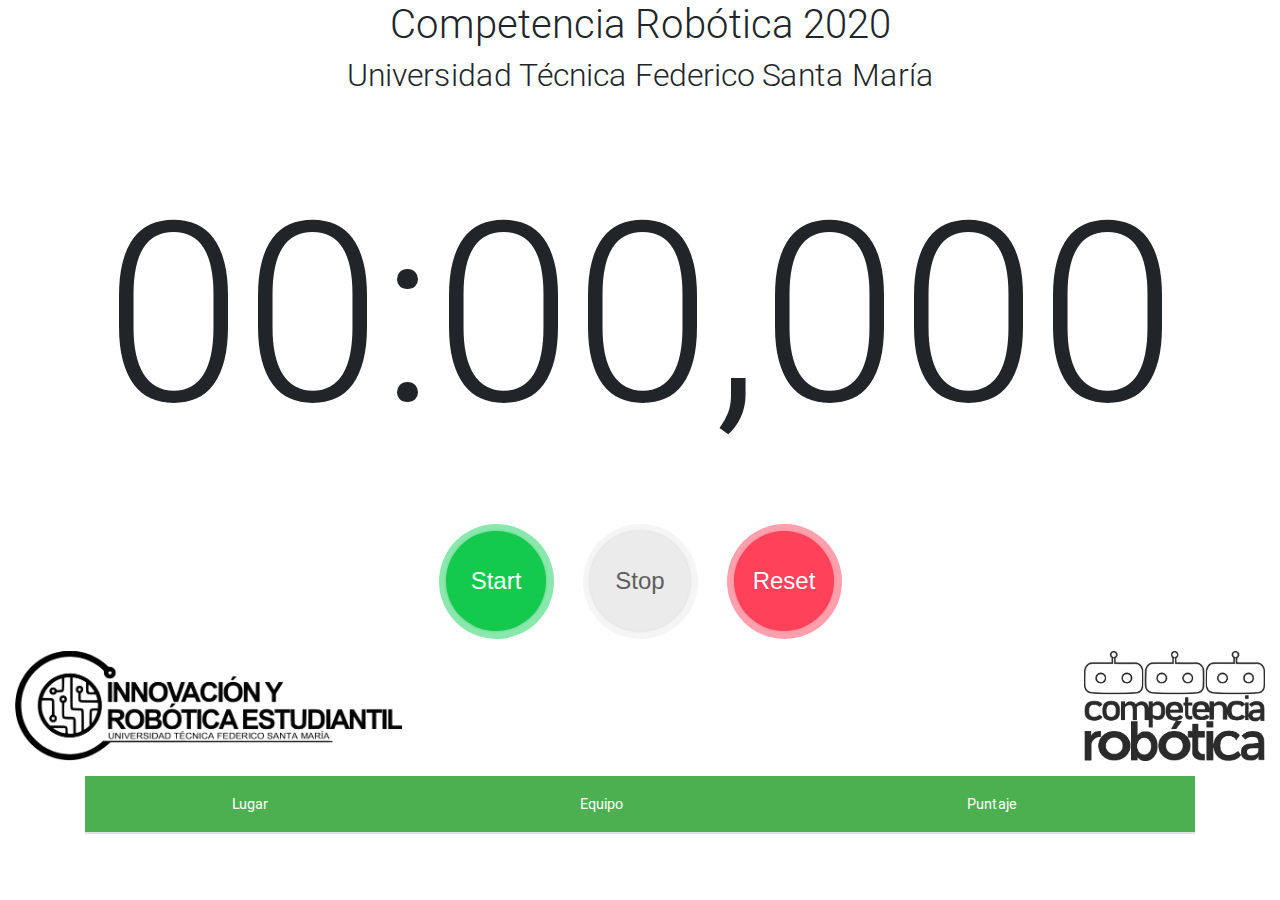
<file: index.html>
<!DOCTYPE html>
<html lang="en">
<head>
    
    <meta charset="UTF-8">
    <link href='img/favicon.png' rel='shortcut icon'>
    <title>Timer CoR</title>
    <link href="./style.css" rel="stylesheet">
    
    <!-- *** -->
    <meta name="viewport" content="width=device-width, initial-scale=1, shrink-to-fit=no">
    <meta http-equiv="x-ua-compatible" content="ie=edge">
    <link rel="stylesheet" href="https://use.fontawesome.com/releases/v5.7.0/css/all.css">
    <!-- Bootstrap core CSS -->
    <link href="css/bootstrap.min.css" rel="stylesheet">
    <!-- Material Design Bootstrap -->
    <link href="css/mdb.min.css" rel="stylesheet">
    <!-- Your custom styles (optional) -->
    <link href="css/style.css" rel="stylesheet">
    <!-- *** -->
    
</head>
    

    

<body>
<h1 align="center">Competencia Robótica 2020</h1> 
<h2 align="center">Universidad Técnica Federico Santa María</h2> 

<br>
<br>
<br>
<ul class="countdown">
    <li>
        <span id='timer'>00:00,000</span>
        
    </li>
</ul>
<br>


  
<div align="center" class="clock-buttons">
    <button onclick='startTimer()' type="button" class="clock-button clock-button--start">
        <span class="clock-button__text">Start</span>
    </button>

    <button onclick='stopTimer()' type="button" class="clock-button">
        <span class="clock-button__text">Stop</span>
    </button>

    <button onclick='clearTimer()' type="button" class="clock-button clock-button--pause">
        <span class="clock-button__text">Reset</span>
    </button>
</div>
    
<a href="#"><img id="logo_l" src="img/logos/IRE_negro.png"></a>
<a href="#"><img id="logo_r" src="img/logos/cor_negro.png"></a>


    <!--<div style="background-image: url('fondo_4k.png');">-->
<div class="container text-center my-4">
<br>
<br>
<br>
<br>



    
    <!--
    <p class="font-weight-bold">Puntajes Categoría Robotracer</p>
    <p><button onclick="sortTable()">Ordenar</button></p>
        
    <a class="btn btn-primary mb-4" href="https://docs.google.com/spreadsheets/d/1kFyi2N_Akc1qW10yGpQQiRglSibKKtVjR7Dvw4kYXaU/edit?usp=sharing" role="button" target="_blank">Click to see the source sheet</a>
        
    -->


    <!-- Table  -->
    <table class="table table bordered table-striped" id="testTable">
        <!-- Table head -->
        <thead>
          <tr>
            <th>Lugar</th>
            <th>Equipo</th>
            <th>Puntaje</th>
          </tr>
        </thead>
        <!-- Table head -->

        <!-- Table body -->
        <tbody id="demo">


        </tbody>
        <!-- Table body -->
    </table>
    <!-- Table  -->

    </div>

    <!-- Start your project here-->
      
    <!-- /Start your project here-->

    <!-- SCRIPTS -->
    <!-- JQuery -->
    <script type="text/javascript" src="js/jquery-3.3.1.min.js"></script>
    <!-- Bootstrap tooltips -->
    <script type="text/javascript" src="js/popper.min.js"></script>
    <!-- Bootstrap core JavaScript -->
    <script type="text/javascript" src="js/bootstrap.min.js"></script>
    <!-- MDB core JavaScript -->
    <script type="text/javascript" src="js/mdb.min.js"></script>



<script type="text/javascript">
   
   //$.getJSON("https://spreadsheets.google.com/feeds/list/1kFyi2N_Akc1qW10yGpQQiRglSibKKtVjR7Dvw4kYXaU/od6/public/values?alt=json",
    $.getJSON("https://spreadsheets.google.com/feeds/list/1kFyi2N_Akc1qW10yGpQQiRglSibKKtVjR7Dvw4kYXaU/3/public/values?alt=json", 
     
    function(data) {
        var sheetData = data.feed.entry;
        var i;
        
        for (i = 0; i < sheetData.length; i++) {
            var name = data.feed.entry[i]['gsx$_cn6ca']['$t'];
            var age = data.feed.entry[i]['gsx$_cokwr']['$t'];
            var email = data.feed.entry[i]['gsx$_cpzh4']['$t'];
            document.getElementById('demo').innerHTML += ('<tr>' + '<td>' + name + '</td>' + '<td>' + age + '</td>' + '<td>' + email + '</td>' + '</tr>');
        }
        
        var table, rows, switching, i, x, y, shouldSwitch;
        table = document.getElementById("testTable");
        switching = true;
        /*Make a loop that will continue until
        no switching has been done:*/
        
        while (switching) {
            //start by saying: no switching is done:
            switching = false;
            rows = table.rows;
            /*Loop through all table rows (except the
            first, which contains table headers):*/
            
            for (i = 1; i < (rows.length - 1); i++) {
                //start by saying there should be no switching:
                shouldSwitch = false;
                /*Get the two elements you want to compare,
                one from current row and one from the next:*/
                x = rows[i].getElementsByTagName("TD")[0];
                y = rows[i + 1].getElementsByTagName("TD")[0];
                //check if the two rows should switch place:
                if (Number(x.innerHTML) > Number(y.innerHTML)) {
                    //if so, mark as a switch and break the loop:
                    shouldSwitch = true;
                    break;
                }
            }
            
            if (shouldSwitch) {
                /*If a switch has been marked, make the switch
                and mark that a switch has been done:*/
                rows[i].parentNode.insertBefore(rows[i + 1], rows[i]);
                switching = true;
            }
        }
    });
        
    
                            
</script>



    <!--
    <script class="source" type="text/javascript">  
        Poner un texto bonito aqui :s
    </script>
    -->
    
    <!--
    <script class="source" type="text/javascript">
        
        $('.countdown').downCount({
            date: '06/10/2013 12:00:00',
            offset: +10
        }, function () {
            alert('WOOT WOOT, done!');
        });
        
    </script>
    <a href="https://github.com/sonnyt/downCount" class="btn">Fork Me</a>
    


    -->
    
<script src="./script.js"></script> 
    
</body>
</html>
</file>
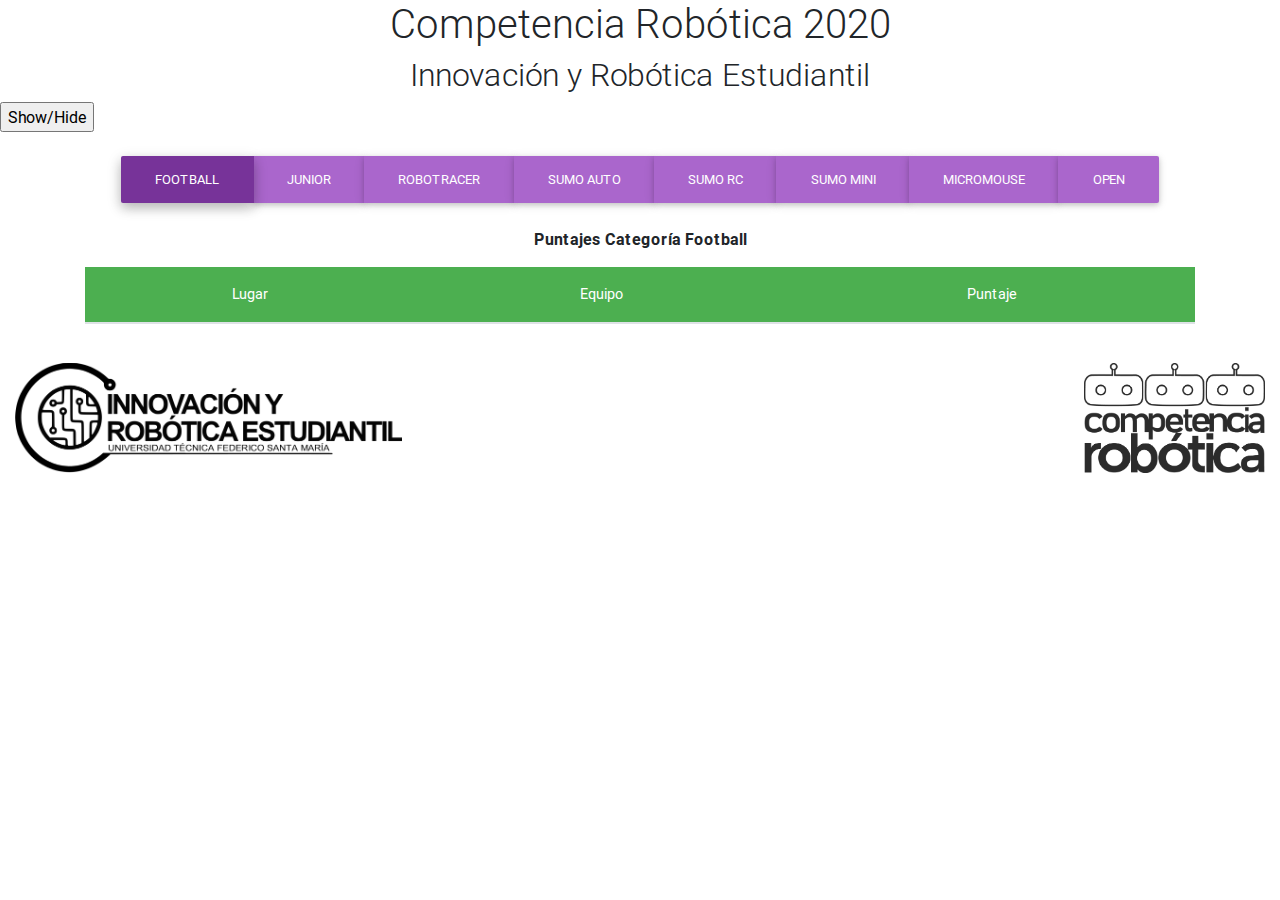
<file: scores.html>
<!DOCTYPE html>
<html lang="en">

<head>
    <meta charset="utf-8">
    <meta http-equiv="refresh" content="30" >
    <link href='img/favicon.png' rel='shortcut icon'>
    <meta name="viewport" content="width=device-width, initial-scale=1, shrink-to-fit=no">
    <meta http-equiv="x-ua-compatible" content="ie=edge">
    <title>Timer CoR</title>
    <link href="./style.css" rel="stylesheet">
    <!-- <link href="./style.css" rel="stylesheet"> -->
    <!-- Font Awesome -->
    <link rel="stylesheet" href="https://use.fontawesome.com/releases/v5.7.0/css/all.css">
    <!-- Bootstrap core CSS -->
    <link href="css/bootstrap.min.css" rel="stylesheet">
    <!-- Material Design Bootstrap -->
    <link href="css/mdb.min.css" rel="stylesheet">
    <!-- Your custom styles (optional) -->
    <link href="css/style.css" rel="stylesheet">
</head>
    

    

<body>
<h1 align="center">Competencia Robótica 2020</h1> 
<h2 align="center">Innovación y Robótica Estudiantil</h2> 
    
    
    

<div>
  <input type="button" id="clickme" value="Show/Hide" />
</div>


<div class="container text-center my-4">
    <div class="btn-group btn-group-toggle" data-toggle="buttons">
    <label class="btn btn-secondary active">
    <input type="radio" name="options" id="option1" autocomplete="off" checked> Football
    </label>
    <label class="btn btn-secondary">
    <input type="radio" name="options" id="option2" autocomplete="off"> Junior
    </label>
    <label class="btn btn-secondary">
    <input type="radio" name="options" id="option3" autocomplete="off"> Robotracer
    </label>
    <label class="btn btn-secondary">
    <input type="radio" name="options" id="option4" autocomplete="off" onclick="ranking()"> Sumo Auto
    </label>
    <label class="btn btn-secondary">
    <input type="radio" name="options" id="option5" autocomplete="off" onclick="ranking()"> Sumo RC
    </label>
    <label class="btn btn-secondary">
    <input type="radio" name="options" id="option6" autocomplete="off" onclick="ranking()"> Sumo Mini
    </label>
    <label class="btn btn-secondary">
    <input type="radio" name="options" id="option7" autocomplete="off" onclick="ranking()"> Micromouse
    </label>
    <label class="btn btn-secondary">
    <input type="radio" name="options" id="option8" autocomplete="off" onclick="ranking()"> Open
    </label>
    </div>
</div>
    
    
<div class="container text-center my-4">

    <p class="font-weight-bold">Puntajes Categoría Football</p>
    
    <!-- Table  -->
    <table class="table table bordered table-striped" id="testTable">
        <!-- Table head -->
        <thead>
          <tr>
            <th>Lugar</th>
            <th>Equipo</th>
            <th>Puntaje</th>
          </tr>
        </thead>
        <!-- Table head -->

        <!-- Table body -->
        <tbody id="demo">


        </tbody>
        <!-- Table body -->
    </table>
    <!-- Table  -->

</div>



    
    <a href="#"><img id="logo_l" src="img/logos/IRE_negro.png"></a>
    <a href="#"><img id="logo_r" src="img/logos/cor_negro.png"></a>
    



    <!-- Start your project here-->
      
    <!-- /Start your project here-->

    <!-- SCRIPTS -->
    <!-- JQuery -->
<script type="text/javascript" src="js/jquery-3.3.1.min.js"></script>
    <!-- Bootstrap tooltips -->
<script type="text/javascript" src="js/popper.min.js"></script>
<!-- Bootstrap core JavaScript -->
<script type="text/javascript" src="js/bootstrap.min.js"></script>
<!-- MDB core JavaScript -->
<script type="text/javascript" src="js/mdb.min.js"></script>  
<script src="./script.js"></script> 
    
</body>
</html>
</file>
<file: style.css>
@import url(http://fonts.googleapis.com/css?family=Open+Sans:300,400);

/*
@font-face {
  font-family: UbuntuMono;
  src: url(font/Ubuntu-Mono.ttf);
}
*/

body {
    background: #363f48;
    color: white;
    font: normal 12px 'Open Sans', sans-serif;
    margin-top: 30px;
}

h1 {
   font-size: 300%;
}

ul.countdown {
    list-style: none;
    margin: 100px 0;
    padding: 0;
    display: block;
    text-align: center;
}

ul.countdown li {
    display: inline-block;
}

ul.countdown li span {
    font-size: 250px;
    font-weight: 300;
    line-height: 80px;
}

ul.countdown li.seperator {
    font-size: 80px;
    line-height: 70px;
    vertical-align: top;
}

ul.countdown li p {
    color: #a7abb1;
    font-size: 14px;
}

a {
    color: #76949F;
    text-decoration: none;
}

a:hover {
    text-decoration: underline;
}

.source {
    width: 405px;
    margin: 0 auto;
    background: #4f5861;
    color: #a7abb1;
    font-weight: bold;
    display: block;
    white-space: pre;
    -webkit-border-radius: 3px;
       -moz-border-radius: 3px;
            border-radius: 3px;
}

/*
.btn {
    background: #f56c4c;
    margin: 40px auto;
    padding: 12px;
    display: block;
    width: 100px;
    color: white;
    text-align: center;
    text-transform: uppercase;
    font-weight: bold;
    text-decoration: none;
    -webkit-border-radius: 2px;
       -moz-border-radius: 2px;
            border-radius: 2px;
}

.btn:hover {
    text-decoration: none;
    opacity: .7;
}
*/


.clock-button {
  position: relative;
  display: inline-block;
  height: 100px;
  width: 100px;
  margin: 0 20px;
  background-color: #ebebeb;
  border-radius: 50%;
  border: none;
  color: #5e5e5e;
  font-size: 1.5em;
  font-family: "PT Sans", "Helvetica", sans-serif;
  box-shadow: 0 0 3px rgba(0, 0, 0, 0.3);
}
.clock-button::before {
  z-index: 0;
  content: '';
  position: absolute;
  top: -7.5px;
  left: -7.5px;
  right: -7.5px;
  bottom: -7.5px;
  background-color: rgba(235, 235, 235, 0.5);
  border-radius: 50%;
  transition: transform 0.2s;
}
.clock-button:hover {
  cursor: pointer;
}
.clock-button:active::before {
  transform: scale(0.95);
}
.clock-button:active, .clock-button:focus {
  outline: 0;
  -webkit-tap-highlight-color: rgba(0, 0, 0, 0);
  -moz-tap-highlight-color: rgba(0, 0, 0, 0);
  tap-highlight-color: rgba(0, 0, 0, 0);
}

.clock-button--start {
  /*background-color: #4fe3c1;*/
  background-color: #13c241;
  color: #fff;
}
.clock-button--start::before {
  background-color: rgba(20, 210, 90, 0.5);
}

.clock-button--pause {
  background-color: #ff415a;
  color: #fff;
}
.clock-button--pause::before {
  background-color: rgba(255, 65, 90, 0.5);
}

.clock-button__text {
  z-index: 1;
  position: absolute;
  top: 50%;
  left: 50%;
  transform: translate(-50%, -50%);
}


#logo_l {
  display: inline-block;
  margin: 15px; /* margin: 20px was off */
  float: left;
  height: 110px;
  width: auto; /* correct proportions to specified height */ 
}

#logo_r {
  display: inline-block;
  margin: 15px; /* margin: 20px was off */
  float: right;
  height: 110px;
  width: auto; /* correct proportions to specified height */ 
}
</file>
<file: css/style.css>
th {
  background-color: #4CAF50;
  color: white;
}

.hidden {
  display: none;
}

.placeholder {
  font-size: 12px;
}
</file>
